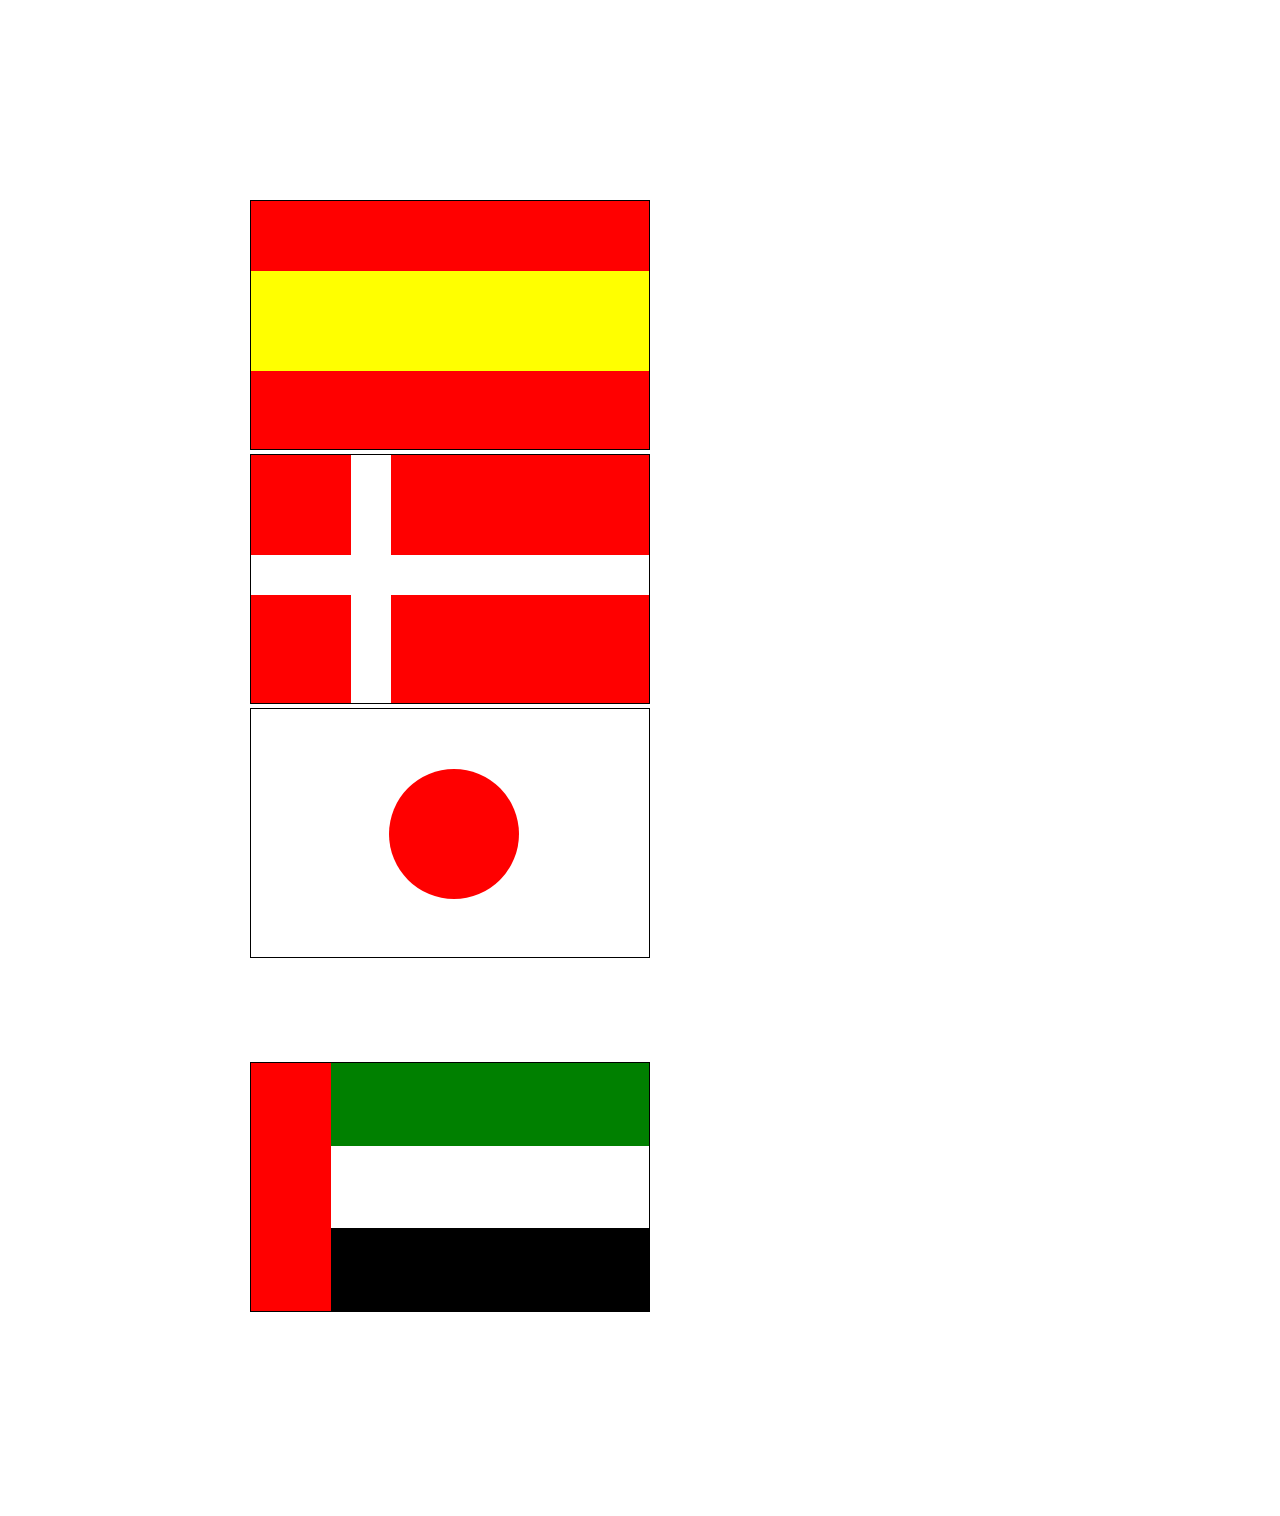
<file: ejercicio-3/index.html>
<!DOCTYPE html>
<html lang="en">

<head>
    <meta charset="UTF-8">
    <meta name="viewport" content="width=device-width, initial-scale=1.0">
    <link rel="stylesheet" href="./css/estilos.css">
    <title>Ejercicio banderas</title>
</head>

<body>
    <section class="banderas">



        <div class="españa">
            <div class="amarillo"></div>
        </div>

        <div class="dinamarca">
            <div class="blanco"></div>
            <div class="blanco2"></div>
        </div>


        </div>
        <div class="japon">
            <div class="rojo_japon"></div>
        </div>

        <div class="emiratos">
            <div class="verde"></div>
            <div class="blanco3"></div>
            <div class="negro"></div>
        </div>





    </section>
</body>

</html>
</file>
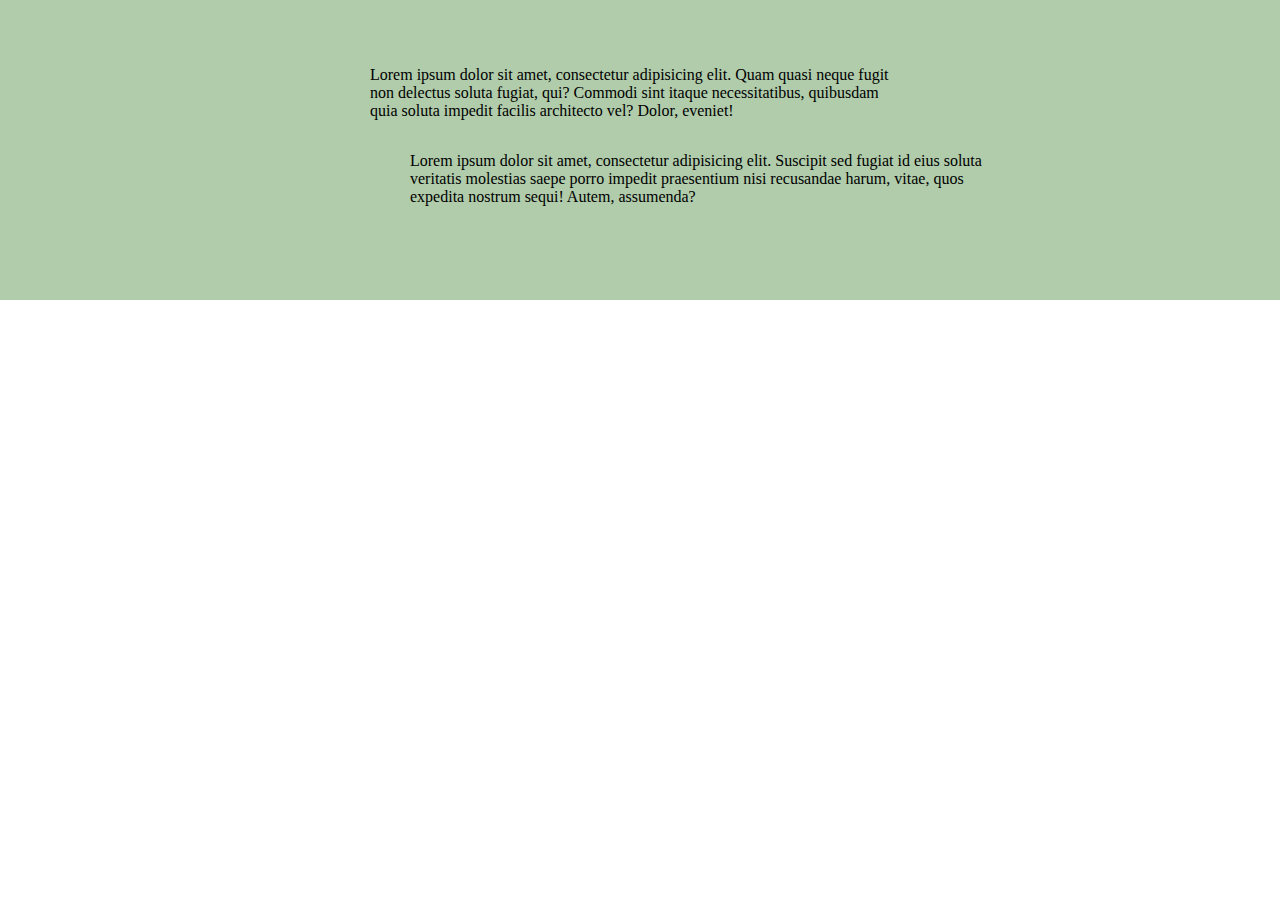
<file: ejercicio-4/index.html>
<!DOCTYPE html>
<html lang="es">

<head>
    <meta charset="UTF-8">
    <title>Ejercicio 4</title>
    <link rel="stylesheet" href="./css/estilos.css">
</head>


<body>
    <section class="main">
        <p>Lorem ipsum dolor sit amet, consectetur adipisicing elit. Quam
            quasi neque fugit non delectus soluta fugiat, qui? Commodi sint itaque
            necessitatibus, quibusdam quia soluta impedit facilis architecto vel? Dolor,
            eveniet!</p>
        <p class="main__paragraph">Lorem ipsum dolor sit amet, consectetur
            adipisicing elit. Suscipit sed fugiat id eius soluta veritatis molestias saepe
            porro impedit praesentium nisi recusandae harum, vitae, quos expedita nostrum
            sequi! Autem, assumenda?</p>
    </section>
</body>

</html>
</file>
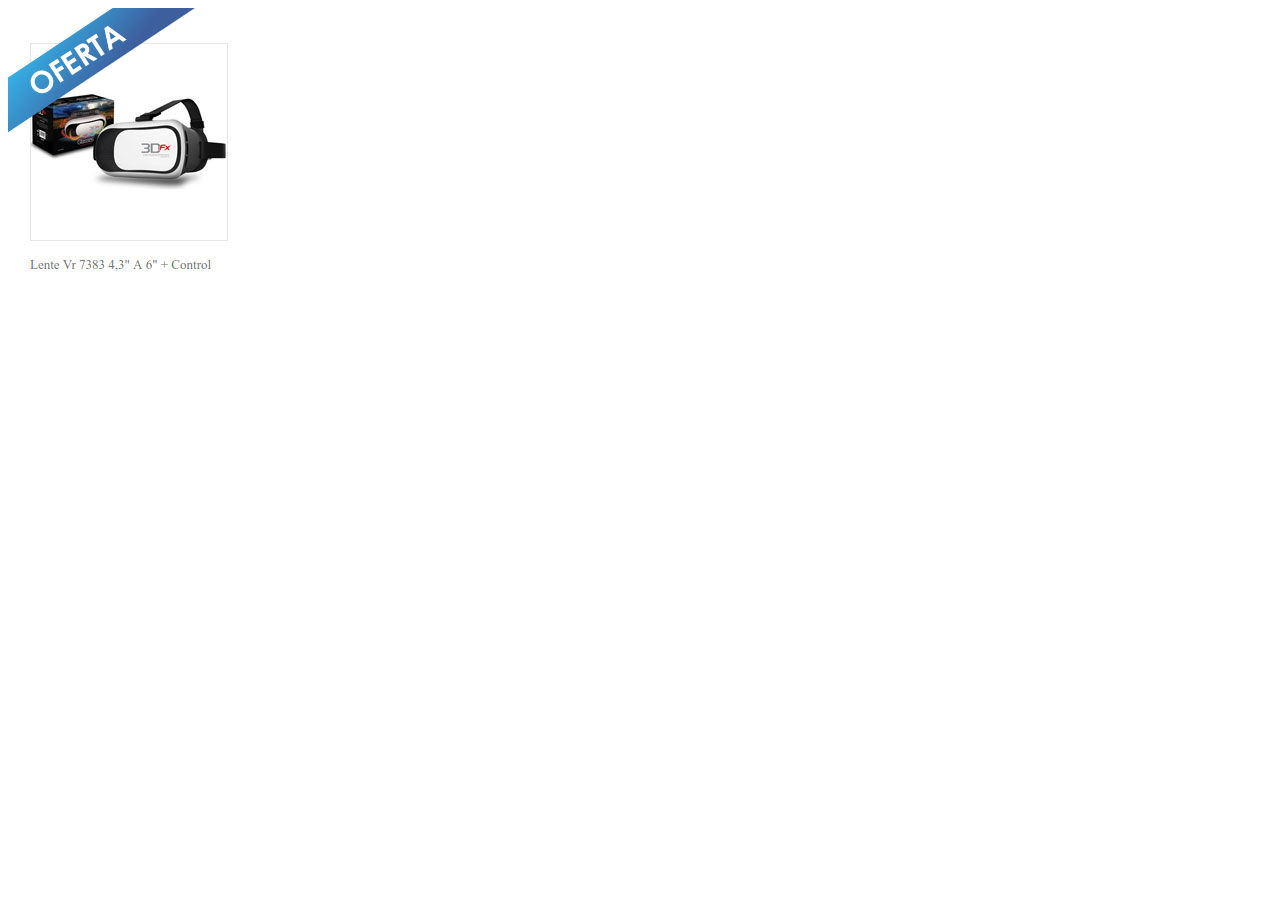
<file: ejercicio-5/index.html>
<!DOCTYPE html>
<html lang="en">

<head>
    <meta charset="UTF-8">
    <meta name="viewport" content="width=device-width, initial-scale=1.0">
    <link rel="stylesheet" href="../ejercicio-5/css/estilos.css">
    <title>ejercicio 5</title>
</head>

<body>
    <div class="imagen">

        <img class="oferta" src="../ejercicio-5/img/ejercicio-5_ribbon.png" alt="">

    </div>
</body>

</html>
</file>
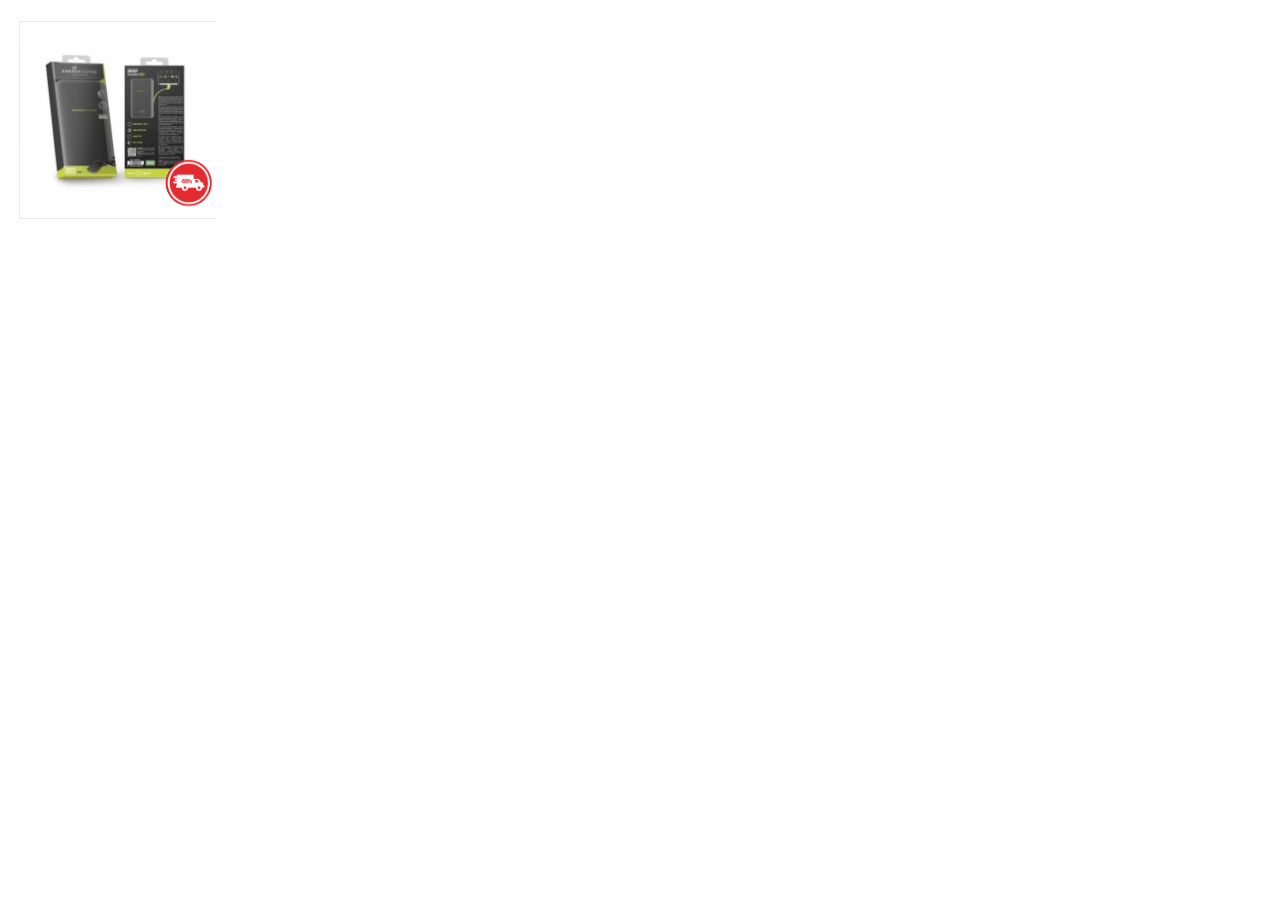
<file: ejercicio-6/index.html>
<!DOCTYPE html>
<html lang="en">

<head>
    <meta charset="UTF-8">
    <meta name="viewport" content="width=device-width, initial-scale=1.0">
    <link rel="stylesheet" href="./css/estilos.css">
    <title>ejercicio 6</title>
</head>

<body>


    <div class="imagen">

        <img class="despacho" src="./img/ejercicio-6_ribbon.png" alt="">

    </div>

</body>

</html>
</file>
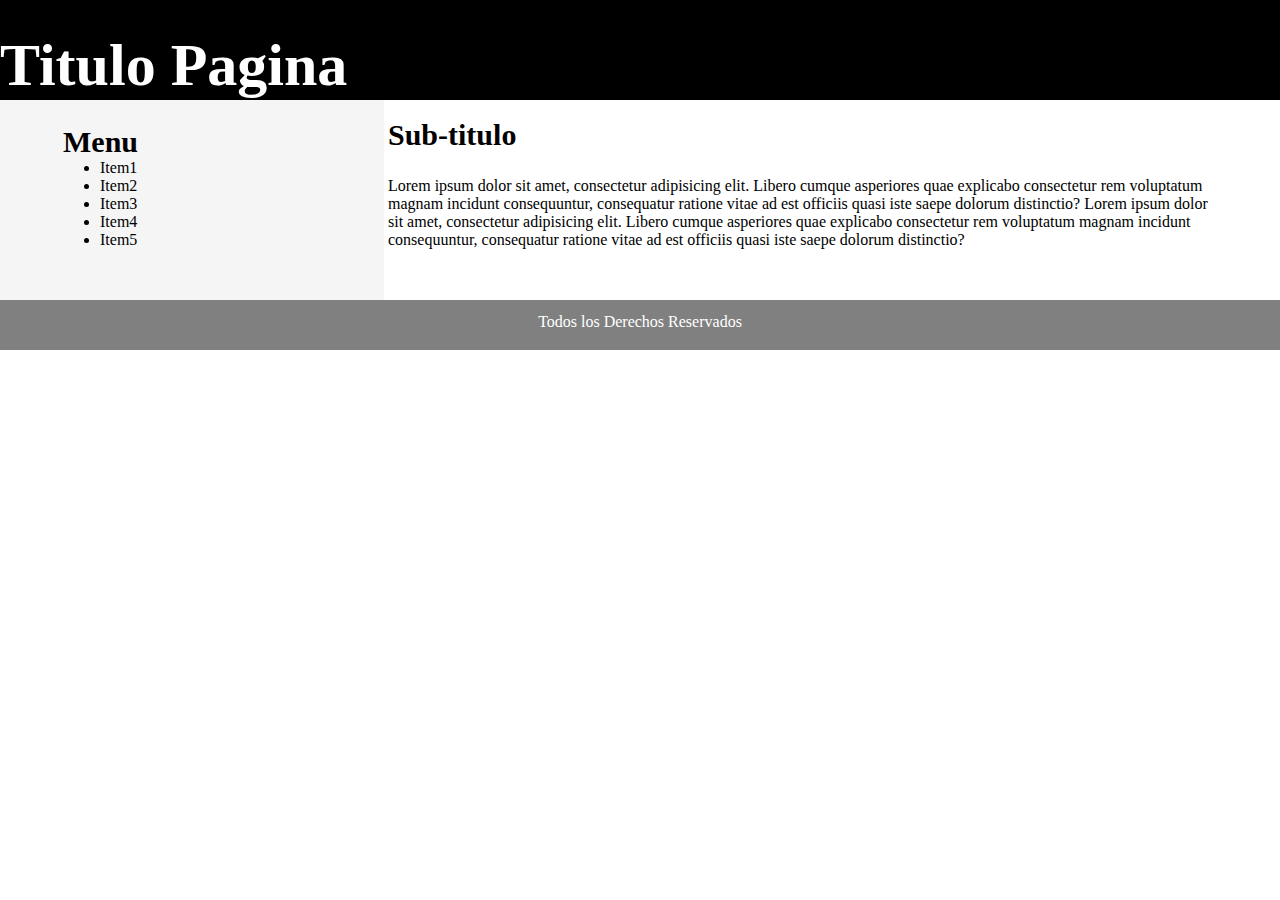
<file: ejercicio-9/index.html>
<!DOCTYPE html>
<html lang="en">

<head>
    <meta charset="UTF-8">
    <meta name="viewport" content="width=device-width, initial-scale=1.0">
    <link rel="stylesheet" href="./css/estilos.css">
    <title>Document</title>
</head>

<body>

    <section class="main">






        <nav class="nav">
            <h1>Titulo Pagina</h1>

        </nav>

        <div class="lista">

            <h2 class="menu">Menu</h2>
            <ul>
                <li>Item1</li>
                <li>Item2</li>
                <li>Item3</li>
                <li>Item4</li>
                <li>Item5</li>
            </ul>

        </div>

        <div class="texto">
            <h2 class="subtitulo">Sub-titulo</h2>
            <p>
                Lorem ipsum dolor sit amet, consectetur adipisicing elit. Libero cumque asperiores quae explicabo
                consectetur rem voluptatum magnam incidunt consequuntur, consequatur ratione vitae ad est officiis quasi
                iste saepe dolorum distinctio?

                Lorem ipsum dolor sit amet, consectetur adipisicing elit. Libero cumque asperiores quae explicabo
                consectetur rem voluptatum magnam incidunt consequuntur, consequatur ratione vitae ad est officiis quasi
                iste saepe dolorum distinctio?
            </p>

        </div>
    </section>
    <footer>
        <p class="p">Todos los Derechos Reservados</p>
    </footer>
</body>

</html>
</file>
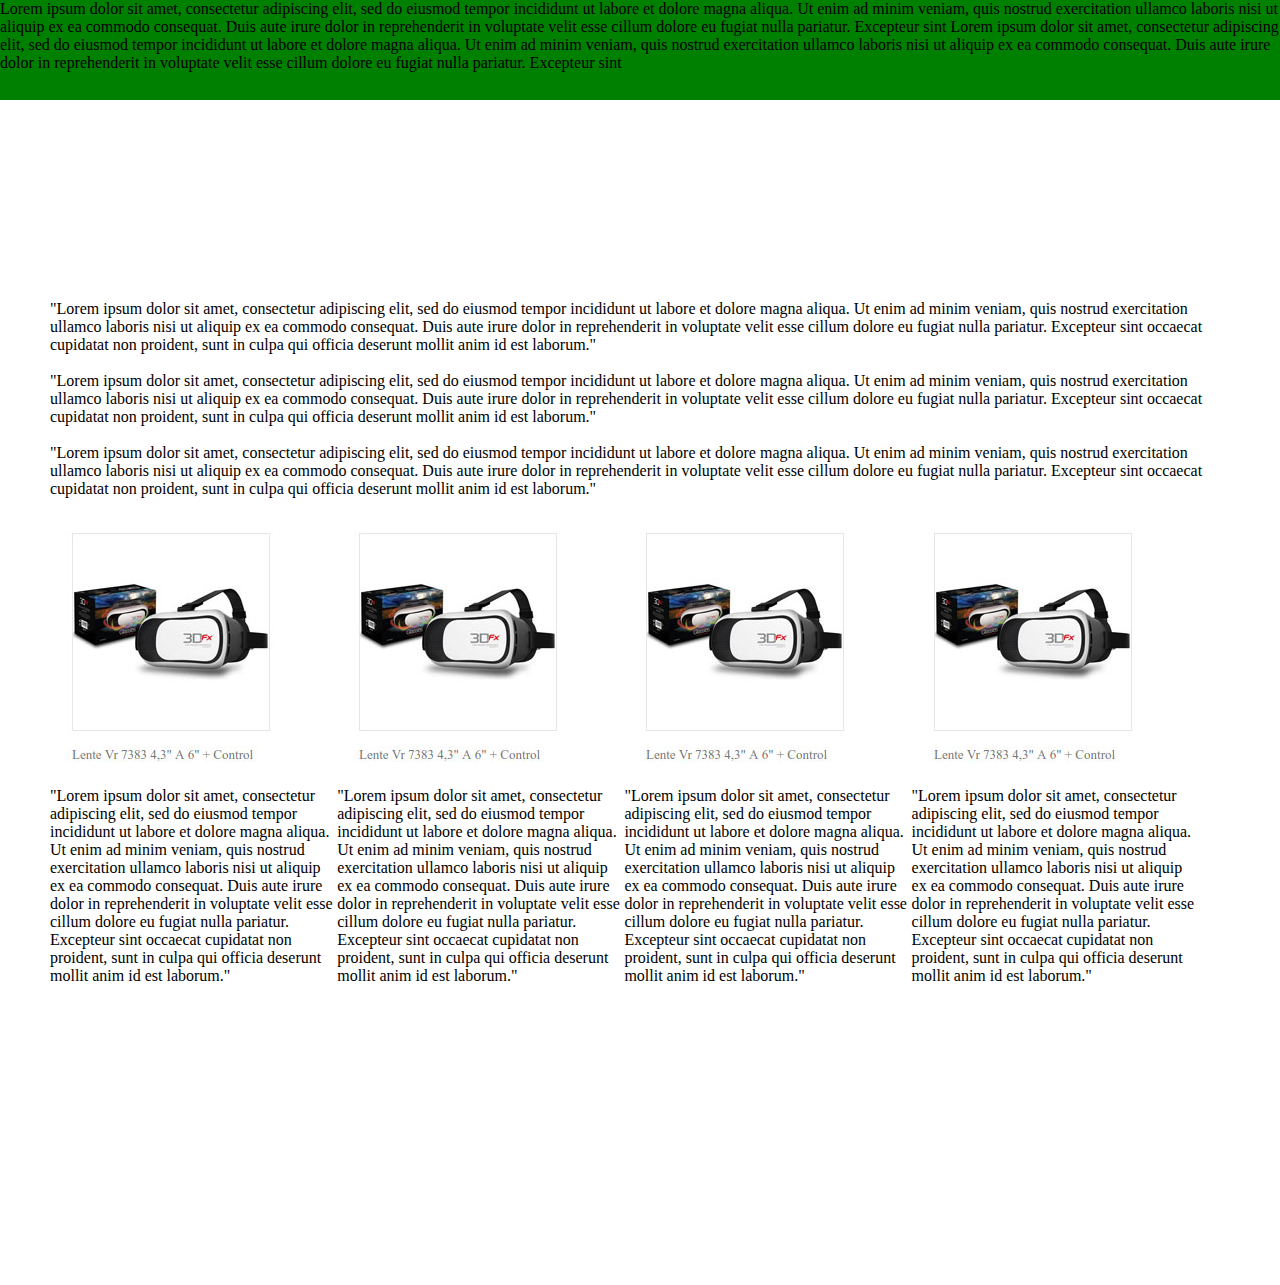
<file: ejercicio-1/ejercicio-1.html>
<!DOCTYPE html>
<html>

<head>
    <meta charset="utf-8">
    <link rel="stylesheet" href="css/estilos.css">
    <title>Ejercicio 1</title>
</head>

<nav class="nav">

    <p>Lorem ipsum dolor sit amet, consectetur adipiscing elit, sed do eiusmod tempor incididunt ut labore et
        dolore magna
        aliqua. Ut enim ad minim veniam, quis nostrud exercitation ullamco laboris nisi ut aliquip ex ea commodo
        consequat. Duis
        aute irure dolor in reprehenderit in voluptate velit esse cillum dolore eu fugiat nulla pariatur. Excepteur
        sint Lorem ipsum dolor sit amet, consectetur adipiscing elit, sed do eiusmod tempor incididunt ut labore et
        dolore magna
        aliqua. Ut enim ad minim veniam, quis nostrud exercitation ullamco laboris nisi ut aliquip ex ea commodo
        consequat. Duis
        aute irure dolor in reprehenderit in voluptate velit esse cillum dolore eu fugiat nulla pariatur. Excepteur
        sint</p>
</nav>

<body>
    <section class="main">
        <section>

            <p>"Lorem ipsum dolor sit amet, consectetur adipiscing elit, sed do eiusmod tempor incididunt ut labore et
                dolore magna
                aliqua. Ut enim ad minim veniam, quis nostrud exercitation ullamco laboris nisi ut aliquip ex ea commodo
                consequat. Duis
                aute irure dolor in reprehenderit in voluptate velit esse cillum dolore eu fugiat nulla pariatur.
                Excepteur
                sint
                occaecat cupidatat non proident, sunt in culpa qui officia deserunt mollit anim id est laborum."

            </p>
            <br>
            <p>"Lorem ipsum dolor sit amet, consectetur adipiscing elit, sed do eiusmod tempor incididunt ut labore et
                dolore magna
                aliqua. Ut enim ad minim veniam, quis nostrud exercitation ullamco laboris nisi ut aliquip ex ea commodo
                consequat. Duis
                aute irure dolor in reprehenderit in voluptate velit esse cillum dolore eu fugiat nulla pariatur.
                Excepteur
                sint
                occaecat cupidatat non proident, sunt in culpa qui officia deserunt mollit anim id est laborum."</p>
            <br>
            <p>"Lorem ipsum dolor sit amet, consectetur adipiscing elit, sed do eiusmod tempor incididunt ut labore et
                dolore magna
                aliqua. Ut enim ad minim veniam, quis nostrud exercitation ullamco laboris nisi ut aliquip ex ea commodo
                consequat. Duis
                aute irure dolor in reprehenderit in voluptate velit esse cillum dolore eu fugiat nulla pariatur.
                Excepteur
                sint
                occaecat cupidatat non proident, sunt in culpa qui officia deserunt mollit anim id est laborum."</p>

        </section>


        <section class="box">

            <div class="img"><img src="img/ejercicio-5_item.jpg" alt="">
                <p></p>"Lorem ipsum dolor sit amet, consectetur adipiscing elit, sed do eiusmod tempor incididunt ut
                labore et
                dolore magna
                aliqua. Ut enim ad minim veniam, quis nostrud exercitation ullamco laboris nisi ut aliquip ex ea commodo
                consequat. Duis
                aute irure dolor in reprehenderit in voluptate velit esse cillum dolore eu fugiat nulla pariatur.
                Excepteur
                sint
                occaecat cupidatat non proident, sunt in culpa qui officia deserunt mollit anim id est laborum."
            </div>
            <div class="img"><img src="img/ejercicio-5_item.jpg" alt="">
                <p></p>"Lorem ipsum dolor sit amet, consectetur adipiscing elit, sed do eiusmod tempor incididunt ut
                labore et
                dolore magna
                aliqua. Ut enim ad minim veniam, quis nostrud exercitation ullamco laboris nisi ut aliquip ex ea commodo
                consequat. Duis
                aute irure dolor in reprehenderit in voluptate velit esse cillum dolore eu fugiat nulla pariatur.
                Excepteur
                sint
                occaecat cupidatat non proident, sunt in culpa qui officia deserunt mollit anim id est laborum."
            </div>
            <div class="img"><img src="img/ejercicio-5_item.jpg" alt="">
                <p></p>"Lorem ipsum dolor sit amet, consectetur adipiscing elit, sed do eiusmod tempor incididunt ut
                labore et
                dolore magna
                aliqua. Ut enim ad minim veniam, quis nostrud exercitation ullamco laboris nisi ut aliquip ex ea commodo
                consequat. Duis
                aute irure dolor in reprehenderit in voluptate velit esse cillum dolore eu fugiat nulla pariatur.
                Excepteur
                sint
                occaecat cupidatat non proident, sunt in culpa qui officia deserunt mollit anim id est laborum."
            </div>
            <div class="img"><img src="img/ejercicio-5_item.jpg" alt="">
                <p></p>"Lorem ipsum dolor sit amet, consectetur adipiscing elit, sed do eiusmod tempor incididunt ut
                labore et
                dolore magna
                aliqua. Ut enim ad minim veniam, quis nostrud exercitation ullamco laboris nisi ut aliquip ex ea commodo
                consequat. Duis
                aute irure dolor in reprehenderit in voluptate velit esse cillum dolore eu fugiat nulla pariatur.
                Excepteur
                sint
                occaecat cupidatat non proident, sunt in culpa qui officia deserunt mollit anim id est laborum."
            </div>

        </section>

</body>

</html>
</file>
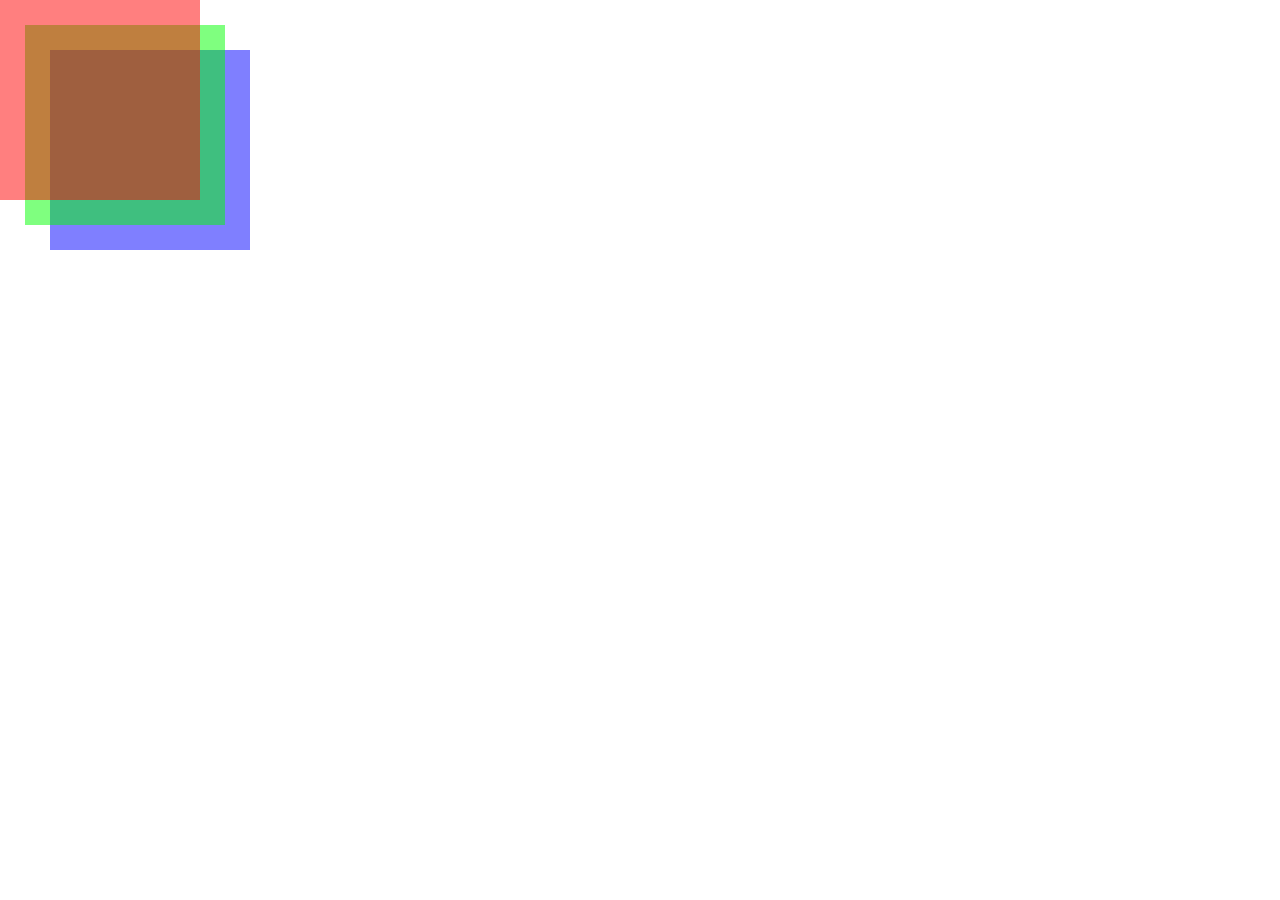
<file: ejercicio-2/ejercicio-2.html>
<!DOCTYPE html>
<html lang="es">

<head>
    <meta charset="utf-8" />
    <title>Ejercicio 2</title>
    <style media="screen" type="text/css">
        html,
        body {
            margin: 0;
            padding: 0;
        }

        .square {
            height: 200px;
            width: 200px;
        }

        .square__red {
            background-color: rgba(255, 0, 0, .5);
            position: absolute;
            z-index: 3
        }

        .square__green {
            background-color: rgba(0, 255, 0, .5);
            left: 25px;
            position: absolute;
            top: 25px;
            z-index: 2
        }

        .square__blue {
            background-color: rgba(0, 0, 255, .5);
            left: 50px;
            position: absolute;
            top: 50px;
            z-index: 1;
        }
    </style>
</head>

<body>
    <section class="square square__red"></section>
    <section class="square square__green"></section>
    <section class="square square__blue"></section>
</body>

</html>
</file>
<file: ejercicio-3/css/estilos.css>
*{
    margin: 0;
    padding: 0;
    box-sizing: border-box;
}


.banderas{
display: inline-block;
padding: 100px 100px;
margin: 100px;

}


.españa{
width: 400px;
height: 250px;
border: 1px solid;
display: inline-block;
background: red;
margin-left: 50px;
}

.amarillo{
    height: 100px;
    background: yellow;
    position: relative;
    top: 70px;
}





.dinamarca{
width: 400px;
height: 250px;
border: 1px solid;
display: inline-block;
background: red;
margin-left: 50px;
position: relative;

}

.blanco{

background: white;
width: 100%;
height: 40px;
position: absolute;
top: 100px;

}

.blanco2{

background: white;
width: 40px;
height:100% ;
position: absolute;

left: 100px;
}






.emiratos{
width: 400px;
height: 250px;
border: 1px solid;
display: inline-block;
background: red;
margin-left: 50px;
margin-top: 100px;
position: relative;
}

.negro{

background: black;
width: 80%;
height: 83px;
position: absolute;
margin-left: 80px;
bottom: 0px;
}

.verde{
height: 60px;
position: absolute;
margin-left: 80px;
background: green;
width: 80%;
height: 83px;
padding-left: 30px;
}

.blanco3{

height: 60px;
position: absolute;
margin-left: 80px;
background: white;
width: 80%;
height: 83px;
top: 83px;

}





.japon{
width: 400px;
height: 250px;
border: 1px solid;
display: inline-block;
margin-left: 50px;
}


.rojo_japon{
background: red;
height: 130px;
width: 130px;
border-radius: 50%;
position: relative;
top: 60px;
left: 138px;
}
</file>
<file: ejercicio-4/css/estilos.css>
body {

            margin: 0;
            padding: 0;
            box-sizing: border-box;
        }

        .main {
    background-color: #B0CCAB;
    padding: 50px 370px;
    position: relative;
    height: 200px;
}
           
    

.main__paragraph {
        
position: absolute;
                padding-right: 268px;
    padding-left: 40px;

        }
</file>
<file: ejercicio-5/css/estilos.css>
.imagen{

    background-image: url(../img/ejercicio-5_item.jpg);
    height: 600px;
    background-repeat: no-repeat;
    position: relative;
   

}

.oferta{

    position:absolute;
}
</file>
<file: ejercicio-6/css/estilos.css>
.imagen{

position: relative;
background-image: url(../img/ejercicio-6.png);
background-repeat: no-repeat;
height: 211px;
width: 208px;
}


.despacho{

position: absolute;
bottom: 0;
height: 50px;
right: 0;
top: 150px;
}
</file>
<file: ejercicio-9/css/estilos.css>
*
{

    margin: 0;
    padding: 0;
    box-sizing: border-box;
}

.main{

position: relative;
height: 300px;


}



.nav{

    height: 100px;
    width: 100vw;
    background: black;
    position: relative;

}

h1{

    color: white;
    font-size: 60px;
    position: absolute;
    bottom: 0;

}


.lista{
display: inline-block;
background: whitesmoke;
height: 200px;
width: 30vw;
padding-left: 63px;
padding-top: 25px;
}

.texto{
display: inline-block;
    height: 200px;
    width: 65vw;
}

.menu{

font-size: 30px;

}

ul{


    padding-left: 37px;
}

.subtitulo{

padding-bottom: 25px;
font-size: 30px;
}



footer{
position: relative;
    background: gray;
    height: 50px;
    text-align: center;
    color: white;
    
}

.p{

    padding-top: 13px;
}
</file>
<file: ejercicio-1/css/estilos.css>
*{

    margin: 0;
    padding: 0;
    box-sizing: border-box;
}


.nav{
background: green;
width: 100%;
height: 100px;
position: fixed;
}


.img{

display: inline-block;
width: 24%;
text-align: left;

}

.main{


    padding: 300px 50px;

}
</file>
